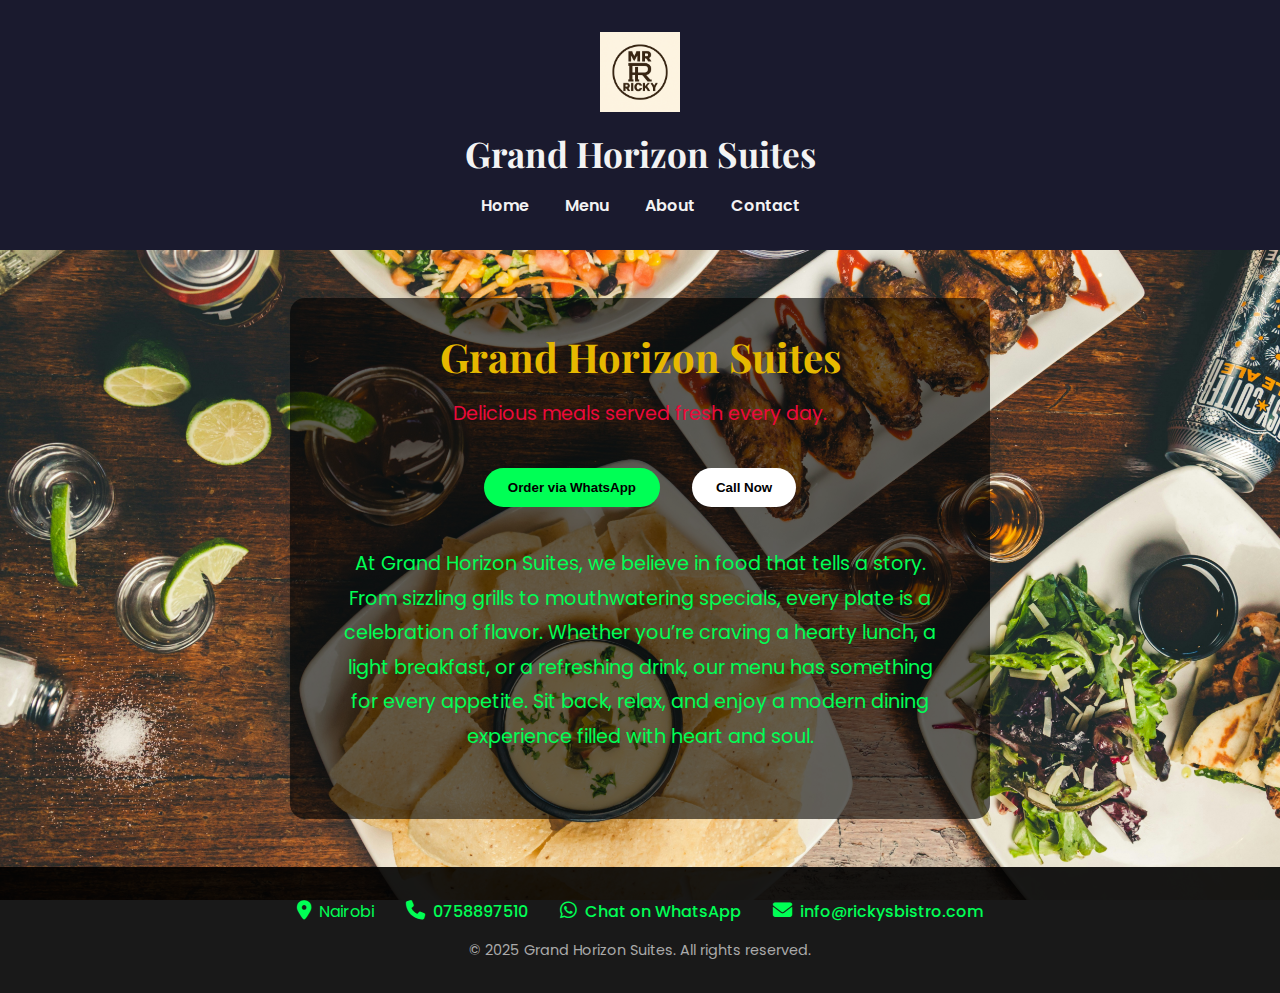
<file: index.html>
<!DOCTYPE html>
<html lang="en">
<head>
  <meta charset="UTF-8">
  <meta name="viewport" content="width=device-width, initial-scale=1.0">
  <title>Grand Horizon Suites</title>
  <link rel="stylesheet" href="css/style.css">
  <link href="https://fonts.googleapis.com/css2?family=Playfair+Display&family=Poppins:wght@400;600&display=swap" rel="stylesheet">
  <link rel="stylesheet" href="https://cdnjs.cloudflare.com/ajax/libs/font-awesome/6.4.0/css/all.min.css">


</head>
<body>
  <header>
    <img src="images/logo.png" alt="Logo" class="logo">
    <h1>Grand Horizon Suites</h1>
    <nav>
      <a href="index.html">Home</a>
      <a href="menu.html">Menu</a>
      <a href="about.html">About</a>
      <a href="contact.html">Contact</a>
    </nav>
  </header>

<main class="hero-section">
  <div class="hero-overlay">
    <h2>Grand Horizon Suites</h2>
    <p>Delicious meals served fresh every day.</p>

    <div class="action-buttons">
      <button onclick="window.open('https://wa.me/254758897510', '_blank')">
        Order via WhatsApp
      </button>
      <button onclick="window.location.href='tel:+254758897510'" class="call-btn">
        Call Now
      </button>
    </div>

    <div class="home-intro">
      <p>
        At Grand Horizon Suites, we believe in food that tells a story. From sizzling grills to mouthwatering specials, every plate is a celebration of flavor. Whether you’re craving a hearty lunch, a light breakfast, or a refreshing drink, our menu has something for every appetite. Sit back, relax, and enjoy a modern dining experience filled with heart and soul.
      </p>
    </div>
  </div>
</main>



<footer class="footer">
  <div class="footer-content">
    <p><i class="fas fa-map-marker-alt"></i> Nairobi</p>
    <p><i class="fas fa-phone"></i> <a href="tel:+254712345678">0758897510</a></p>
    <p><i class="fab fa-whatsapp"></i> <a href="https://wa.me/254758897510" target="_blank">Chat on WhatsApp</a></p>
    <p><i class="fas fa-envelope"></i> <a href="mailto:info@rickysbistro.com">info@rickysbistro.com</a></p>
  </div>
  <p class="copyright">© 2025 Grand Horizon Suites. All rights reserved.</p>
</footer>



  <script src="js/script.js"></script>
</body>
</html>
</file>
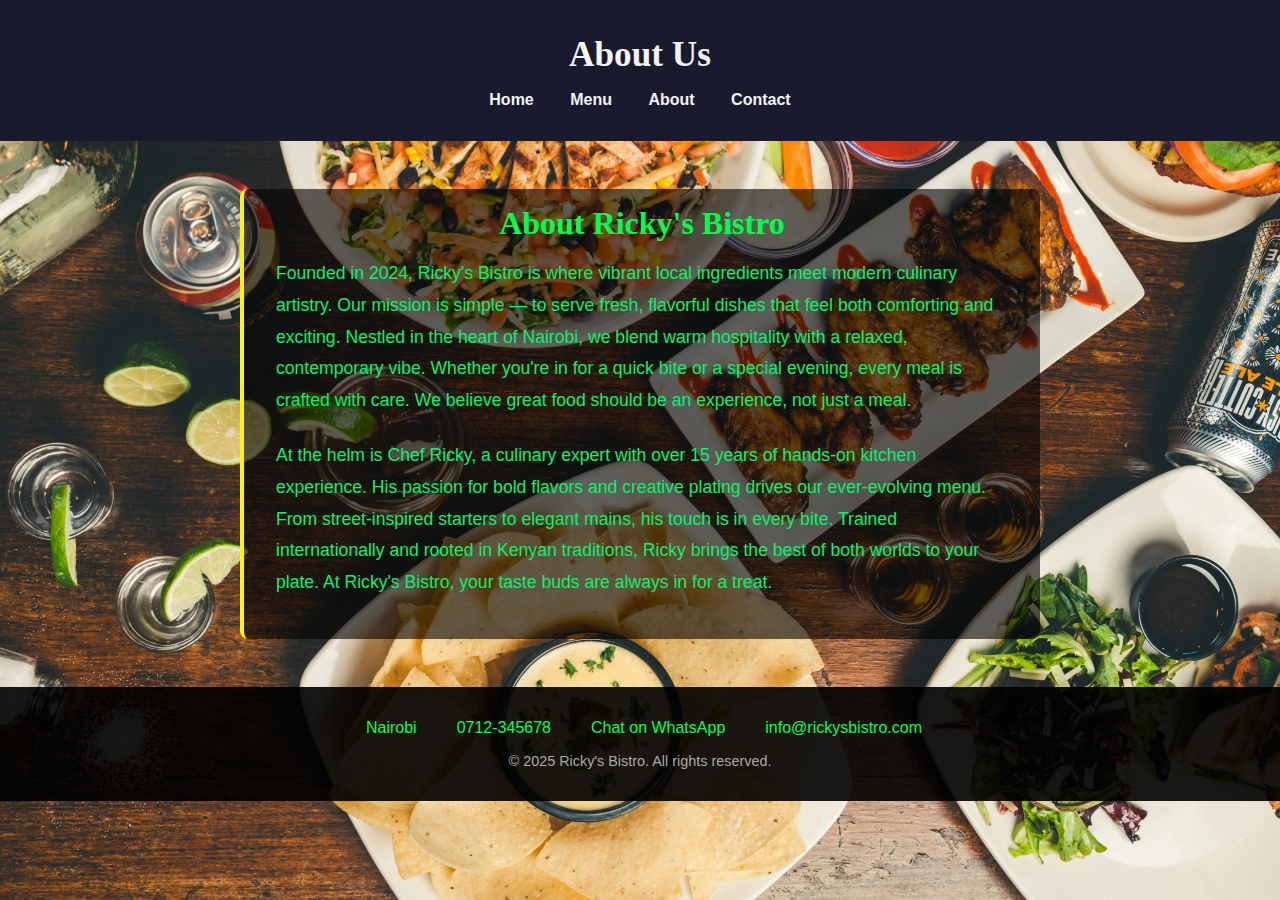
<file: about.html>
<!DOCTYPE html>
<html lang="en">
<head>
  <meta charset="UTF-8">
  <meta name="viewport" content="width=device-width, initial-scale=1.0">
  <title>About Us - Ricky's Bistro</title>
  <link rel="stylesheet" href="css/style.css">
</head>
<body>
  <header>
    <h1>About Us</h1>
    <nav>
      <a href="index.html">Home</a>
      <a href="menu.html">Menu</a>
      <a href="about.html">About</a>
      <a href="contact.html">Contact</a>
    </nav>
  </header>

 <section class="about-section">
  <h2>About Ricky's Bistro</h2>
  <p>
    Founded in 2024, Ricky's Bistro is where vibrant local ingredients meet modern culinary artistry.
    Our mission is simple — to serve fresh, flavorful dishes that feel both comforting and exciting.
    Nestled in the heart of Nairobi, we blend warm hospitality with a relaxed, contemporary vibe.
    Whether you're in for a quick bite or a special evening, every meal is crafted with care.
    We believe great food should be an experience, not just a meal.
  </p>

  <p>
    At the helm is Chef Ricky, a culinary expert with over 15 years of hands-on kitchen experience.
    His passion for bold flavors and creative plating drives our ever-evolving menu.
    From street-inspired starters to elegant mains, his touch is in every bite.
    Trained internationally and rooted in Kenyan traditions, Ricky brings the best of both worlds to your plate.
    At Ricky's Bistro, your taste buds are always in for a treat.
  </p>
</section>


<footer class="footer">
  <div class="footer-content">
    <p><i class="fas fa-map-marker-alt"></i> Nairobi</p>
    <p><i class="fas fa-phone"></i> <a href="tel:+254712345678">0712-345678</a></p>
    <p><i class="fab fa-whatsapp"></i> <a href="https://wa.me/254712345678" target="_blank">Chat on WhatsApp</a></p>
    <p><i class="fas fa-envelope"></i> <a href="mailto:info@rickysbistro.com">info@rickysbistro.com</a></p>
  </div>
  <p class="copyright">© 2025 Ricky's Bistro. All rights reserved.</p>
</footer>



  <script src="js/script.js"></script>
</body>
</html>
</file>
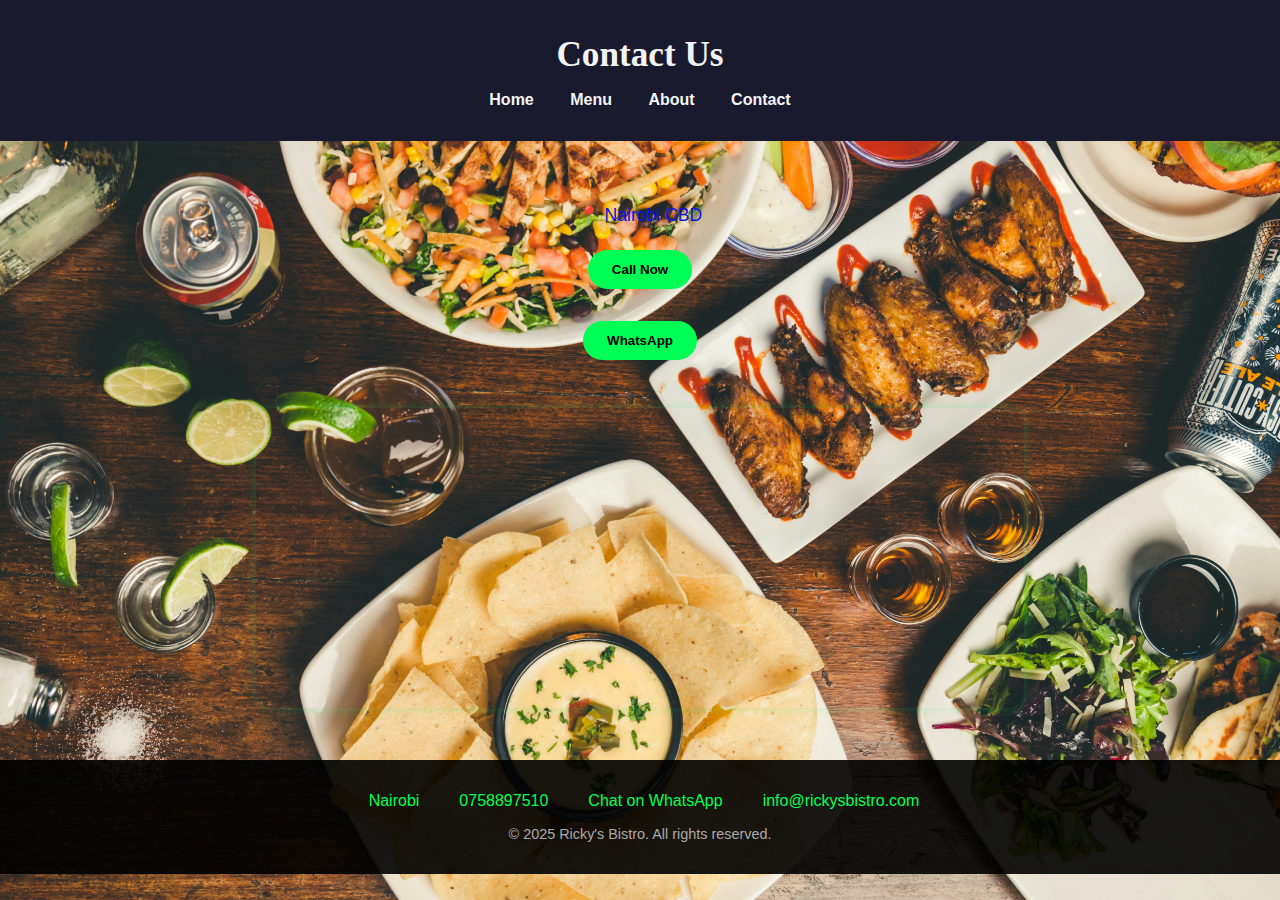
<file: contact.html>
<!DOCTYPE html>
<html lang="en">
<head>
  <meta charset="UTF-8">
  <meta name="viewport" content="width=device-width, initial-scale=1.0">
  <title>Contact - Ricky's Bistro</title>
  <link rel="stylesheet" href="css/style.css">
</head>
<body>
  <header>
    <h1>Contact Us</h1>
    <nav>
      <a href="index.html">Home</a>
      <a href="menu.html">Menu</a>
      <a href="about.html">About</a>
      <a href="contact.html">Contact</a>
    </nav>
  </header>

  <main>
    <p>📍 Nairobi CBD</p>
    <p><button id="call-now">Call Now</button></p>
    <p><button id="whatsapp-now">WhatsApp</button></p>

    <iframe src="https://maps.google.com/maps?q=Ananas Mall&t=&z=13&ie=UTF8&iwloc=&output=embed"
            width="100%" height="300" style="border:0;" allowfullscreen></iframe>
  </main>

<footer class="footer">
  <div class="footer-content">
    <p><i class="fas fa-map-marker-alt"></i> Nairobi</p>
    <p><i class="fas fa-phone"></i> <a href="tel:+254712345678">0758897510</a></p>
    <p><i class="fab fa-whatsapp"></i> <a href="https://wa.me/254758897510" target="_blank">Chat on WhatsApp</a></p>
    <p><i class="fas fa-envelope"></i> <a href="mailto:info@rickysbistro.com">info@rickysbistro.com</a></p>
  </div>
  <p class="copyright">© 2025 Ricky's Bistro. All rights reserved.</p>
</footer>



  <script src="js/script.js"></script>
</body>
</html>
</file>
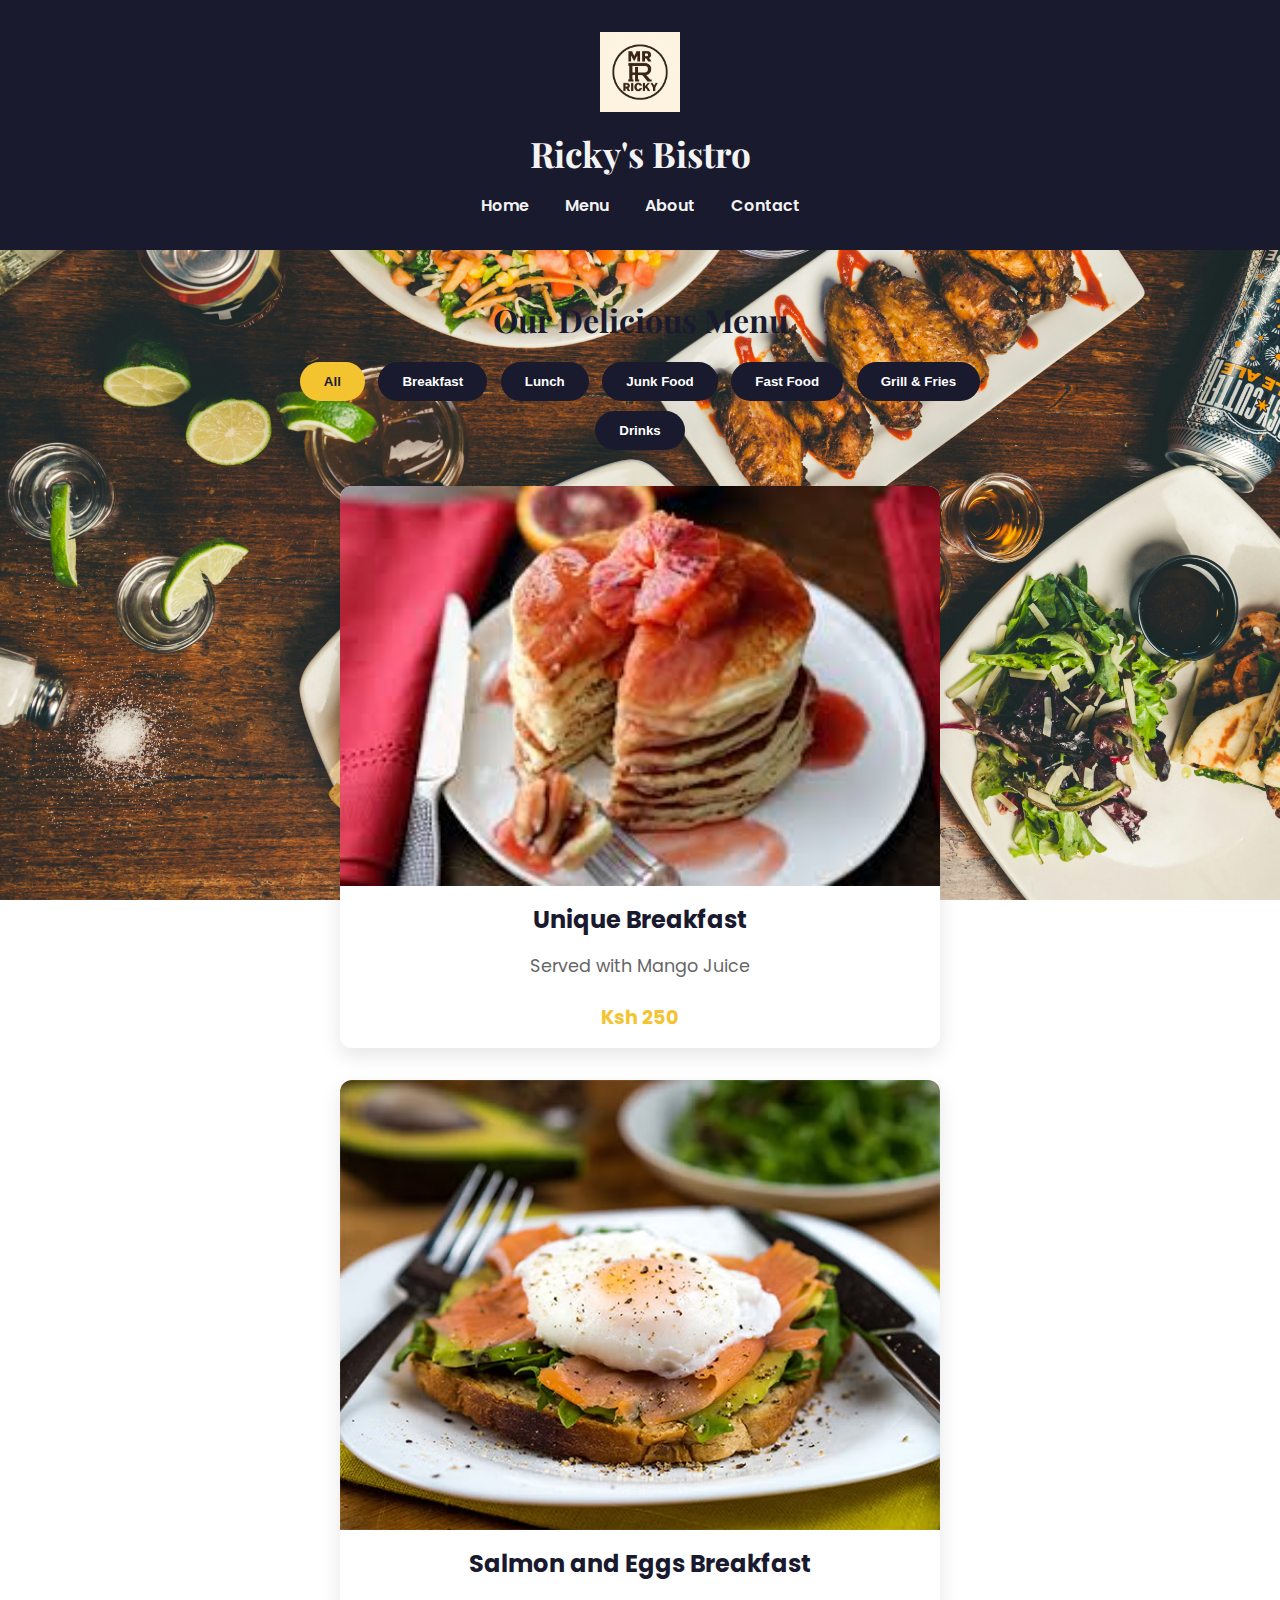
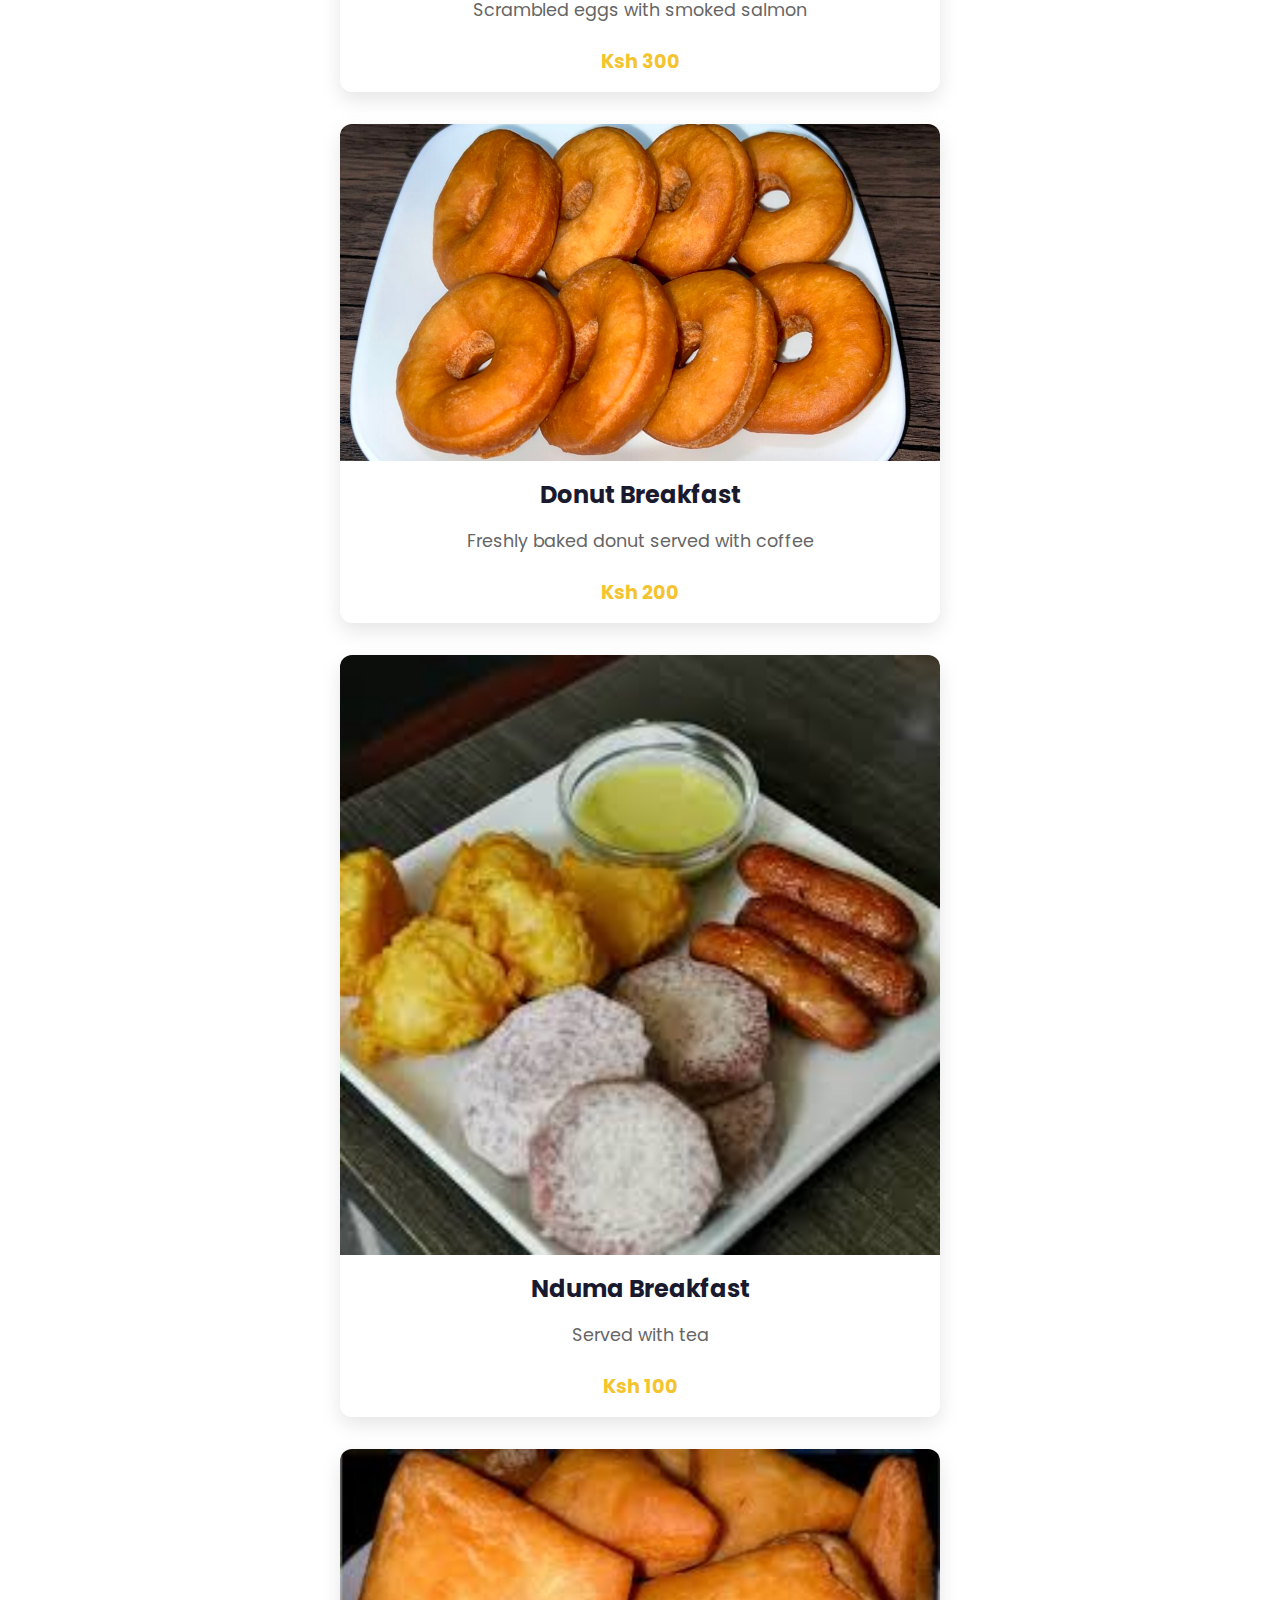
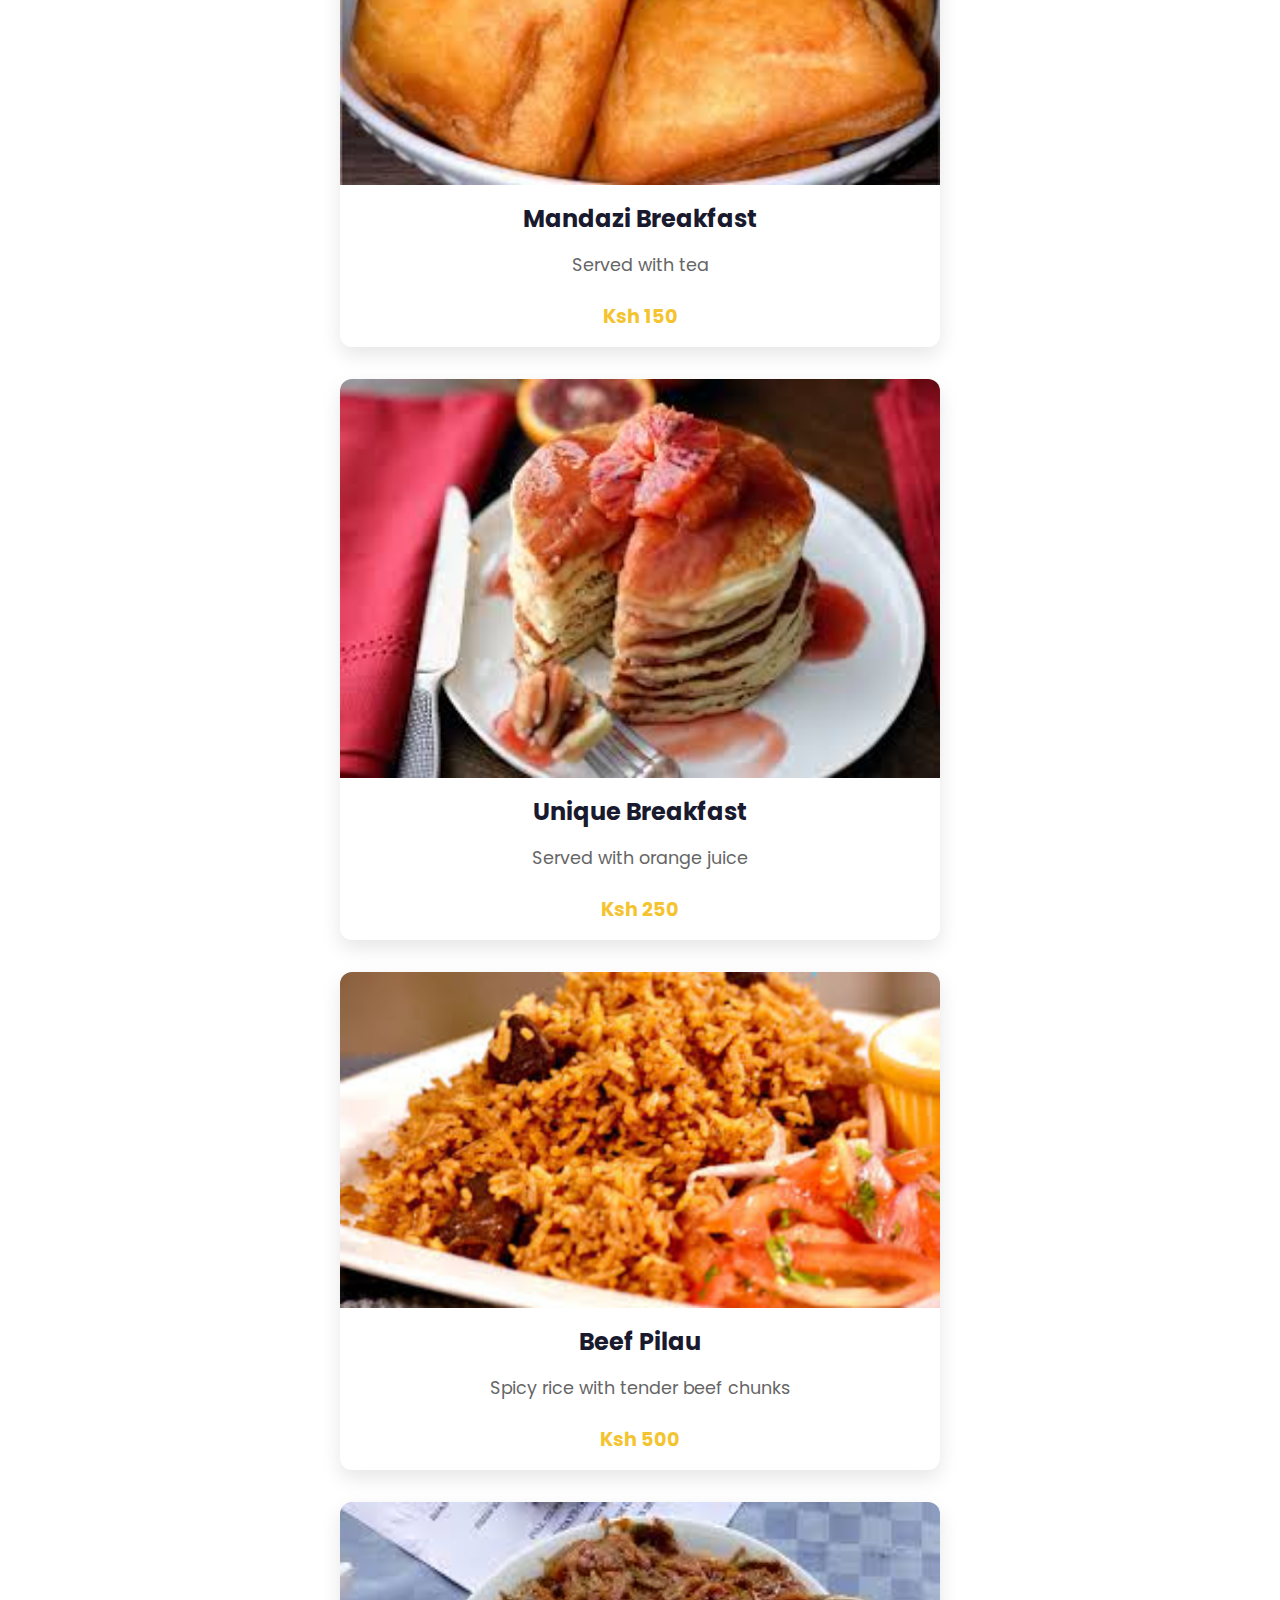
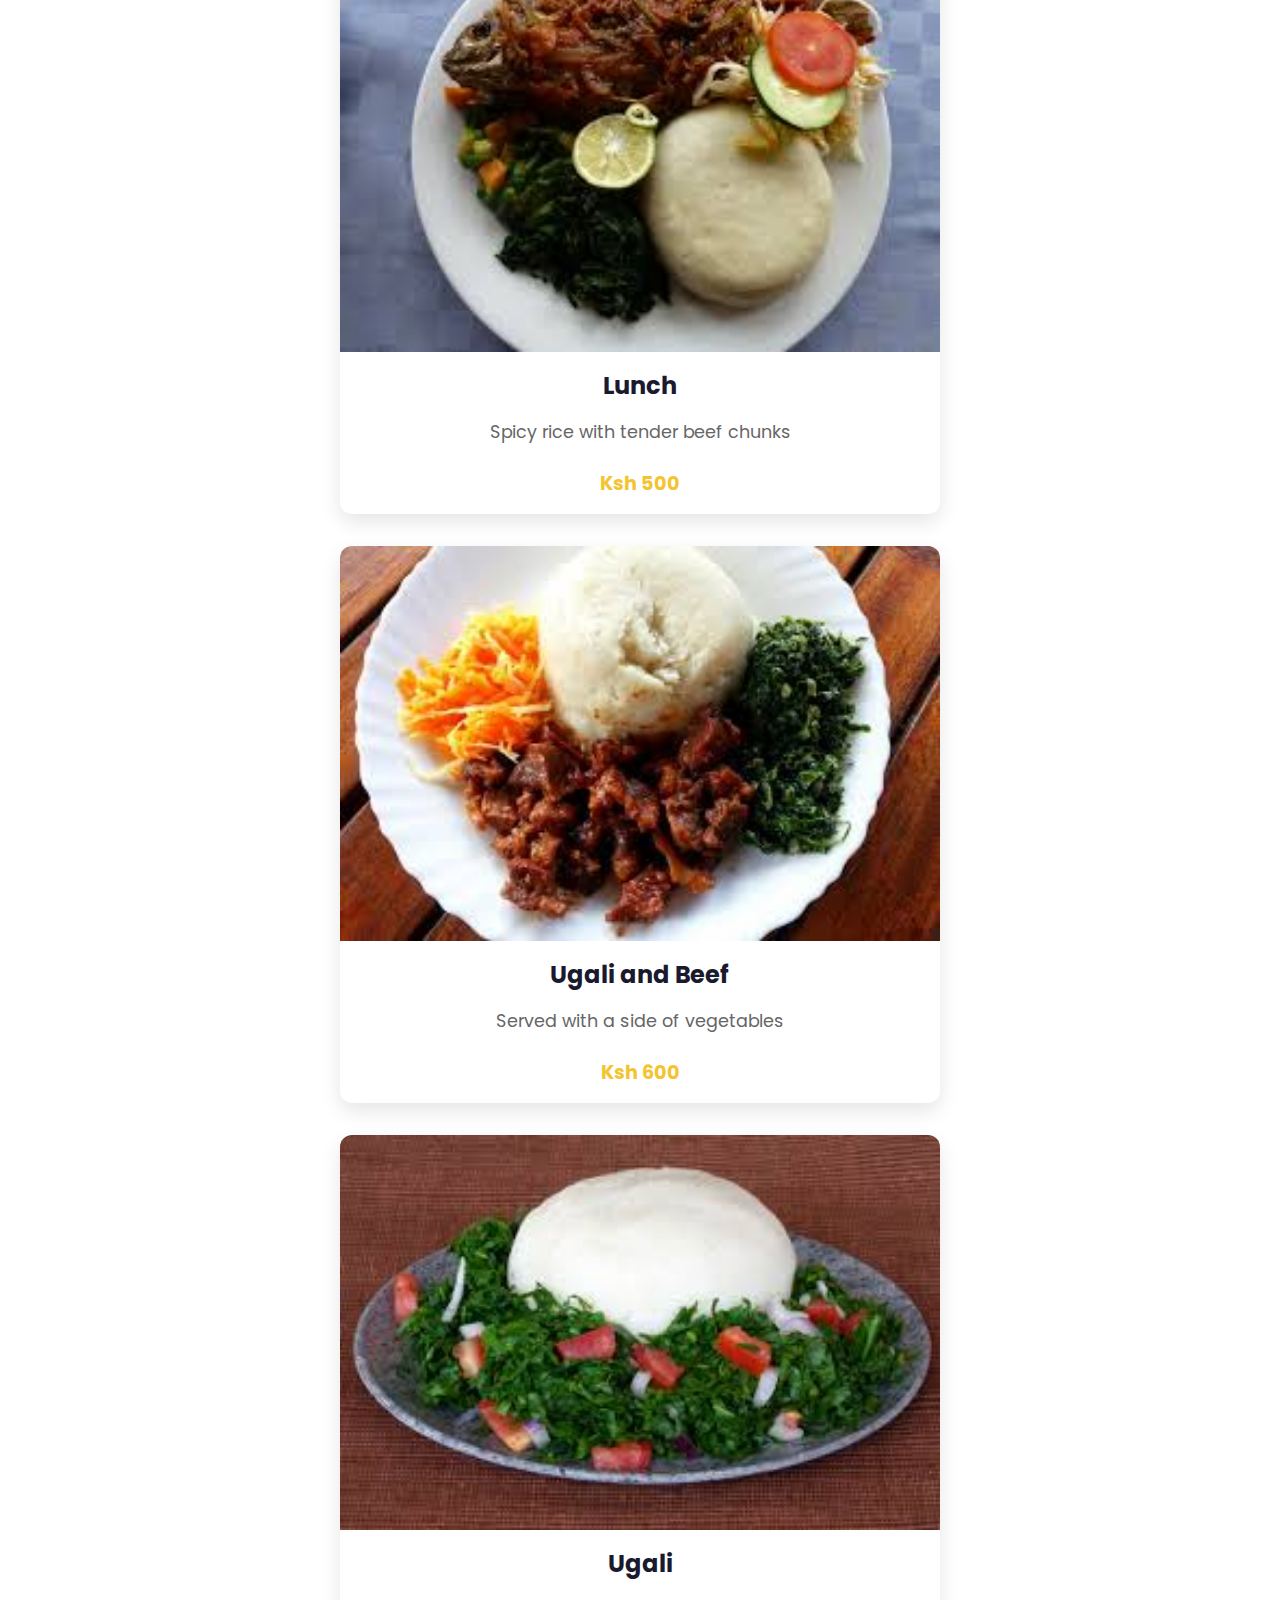
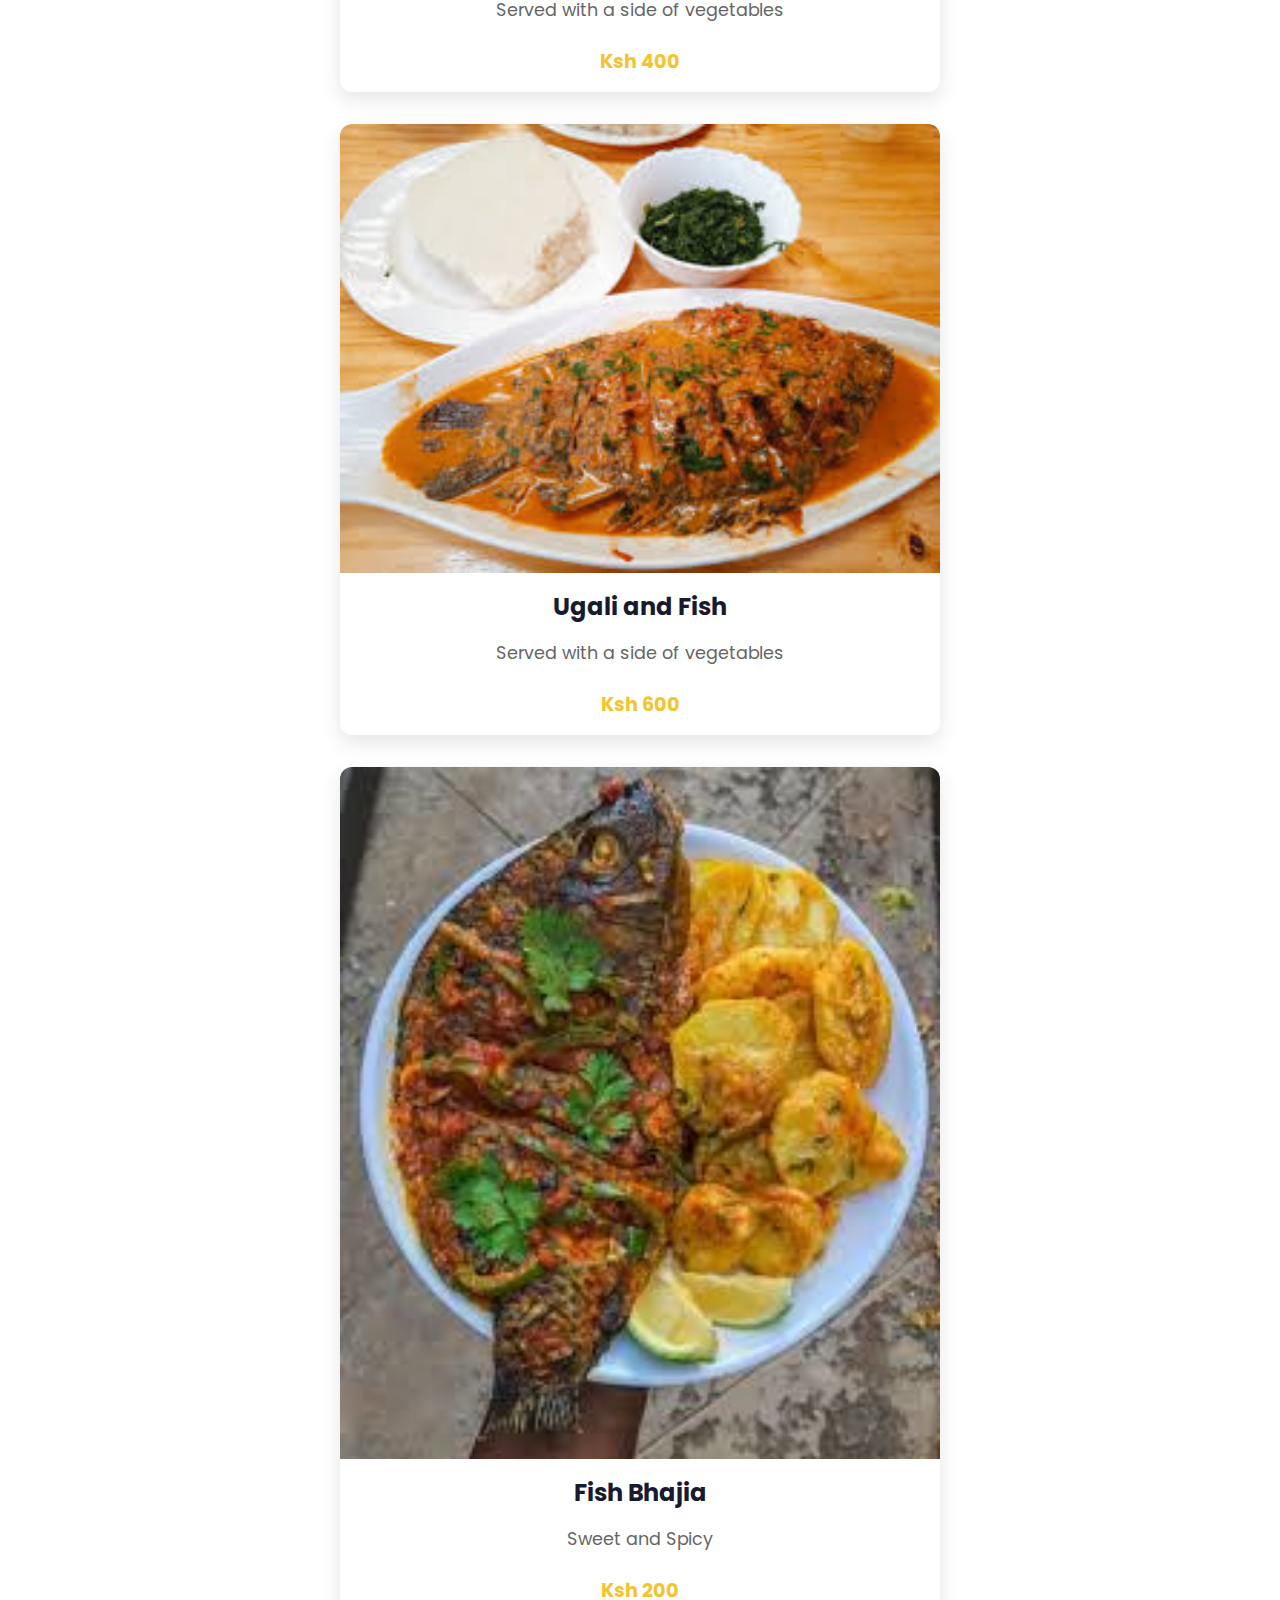
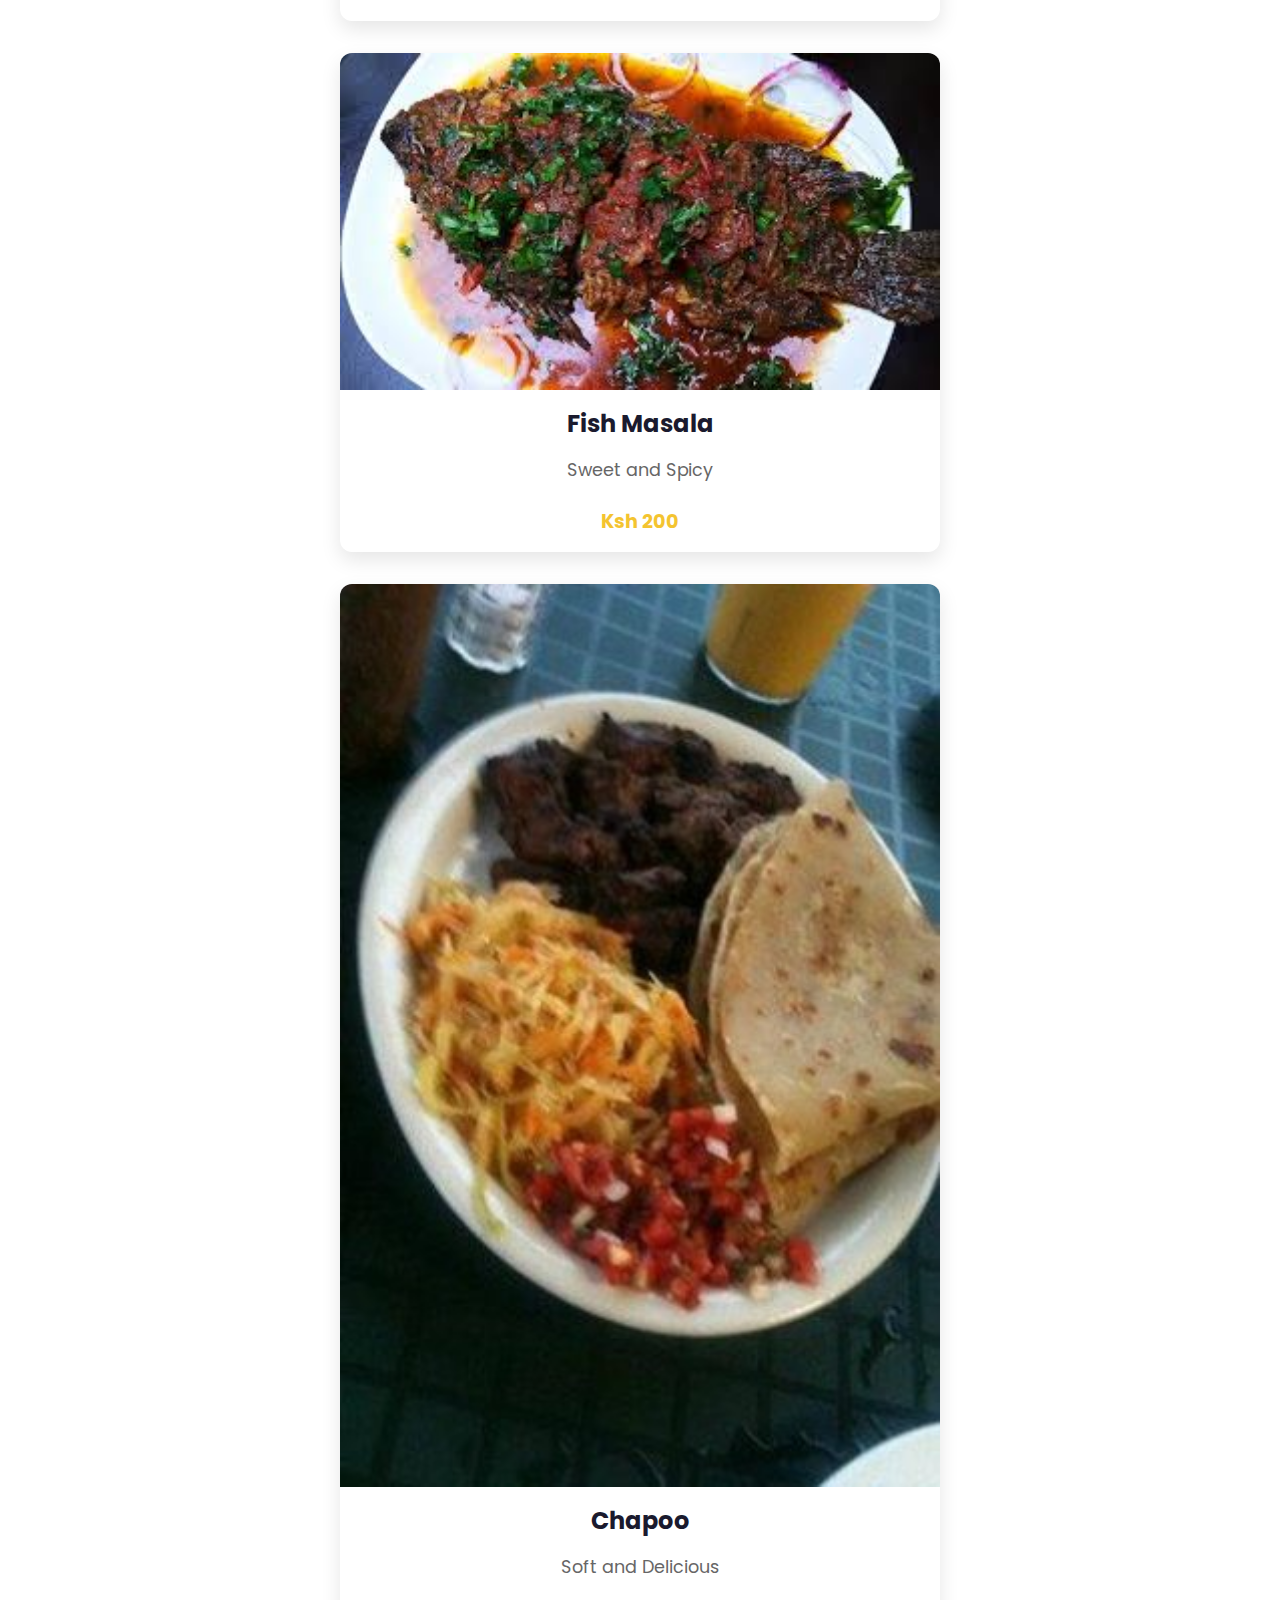
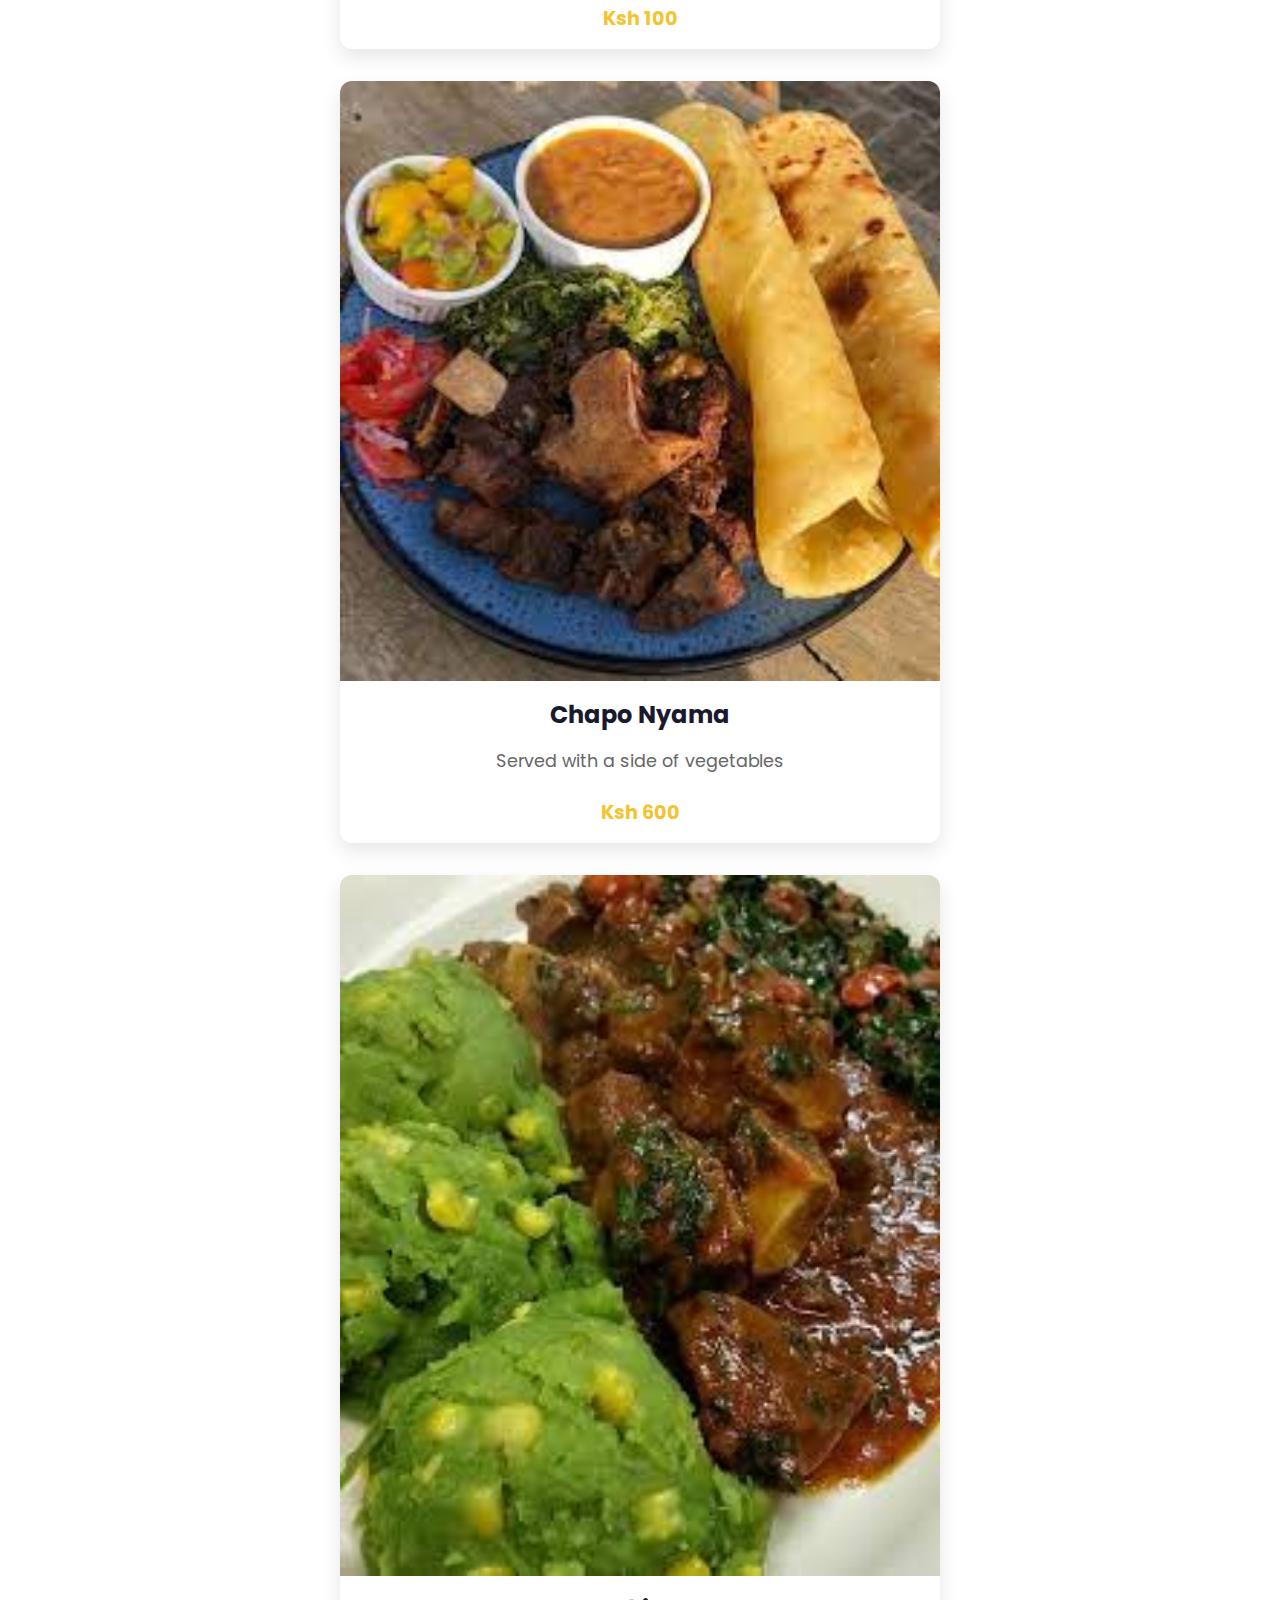
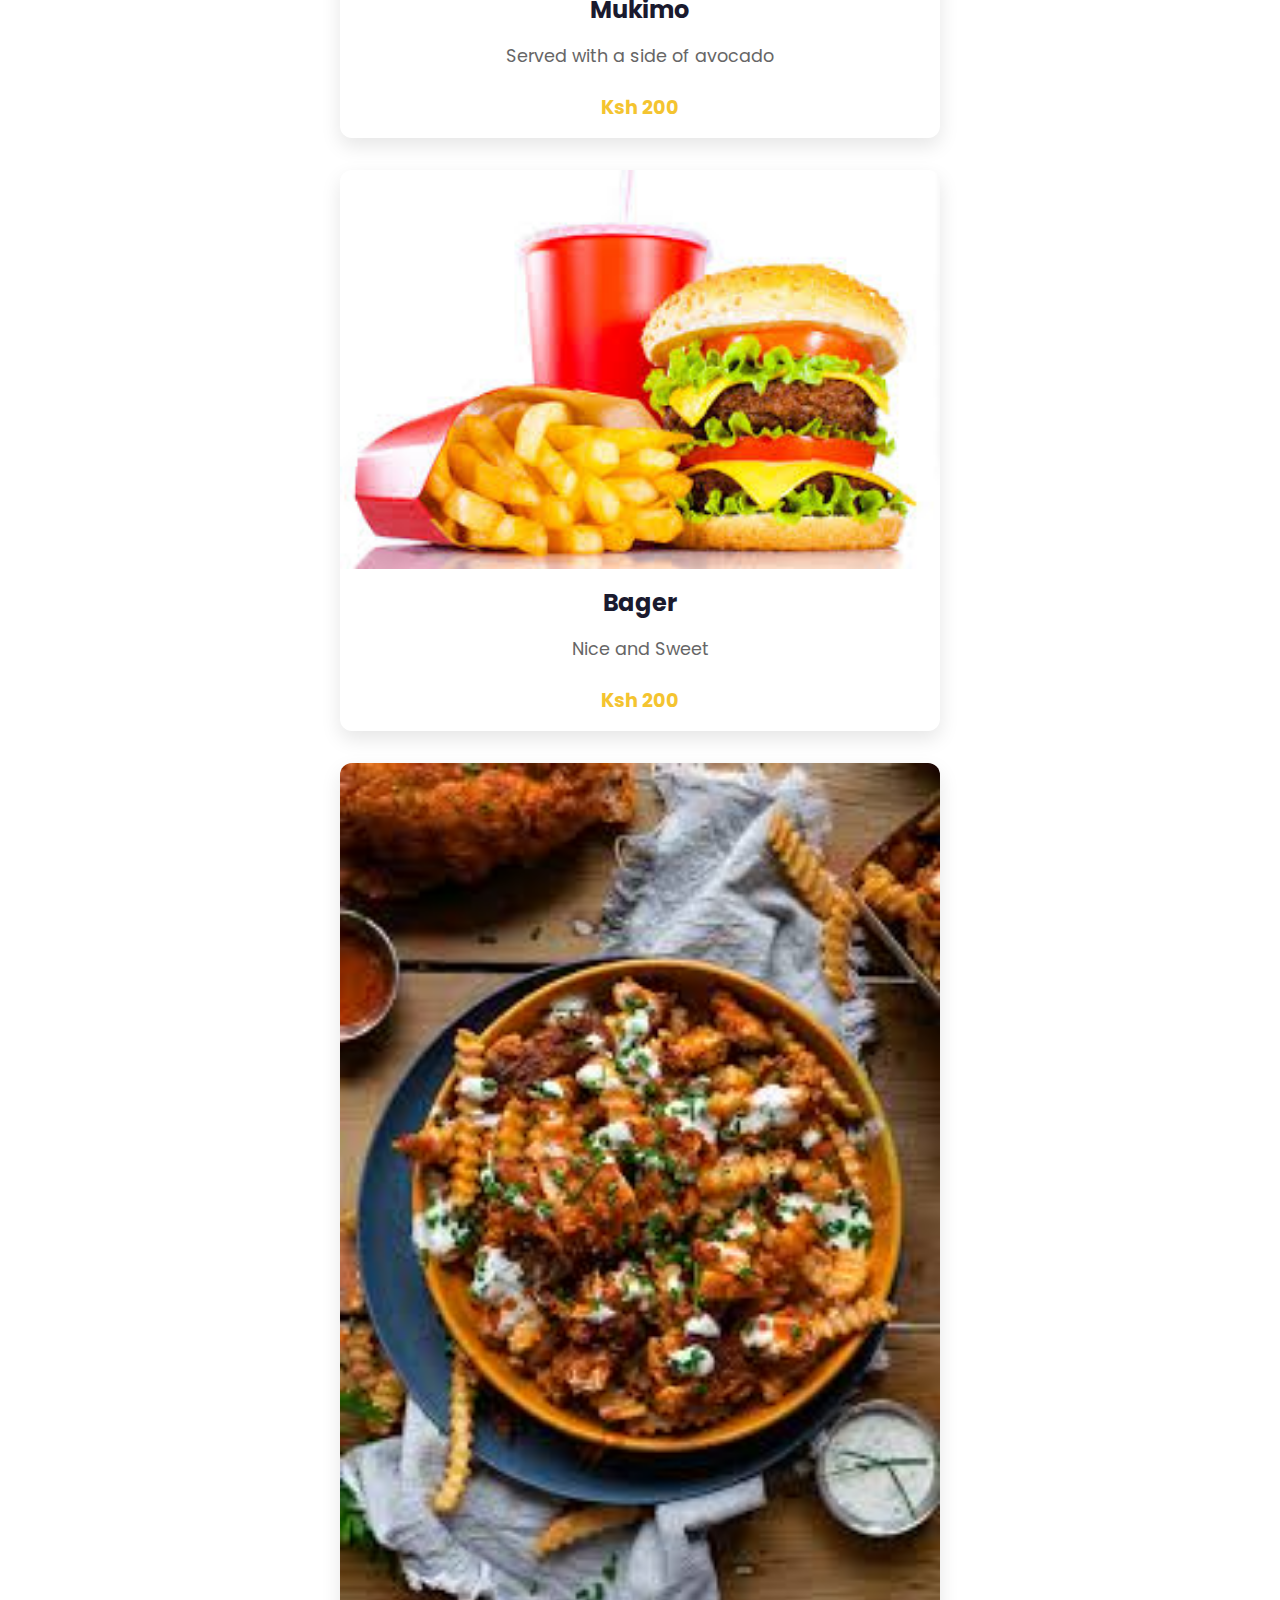
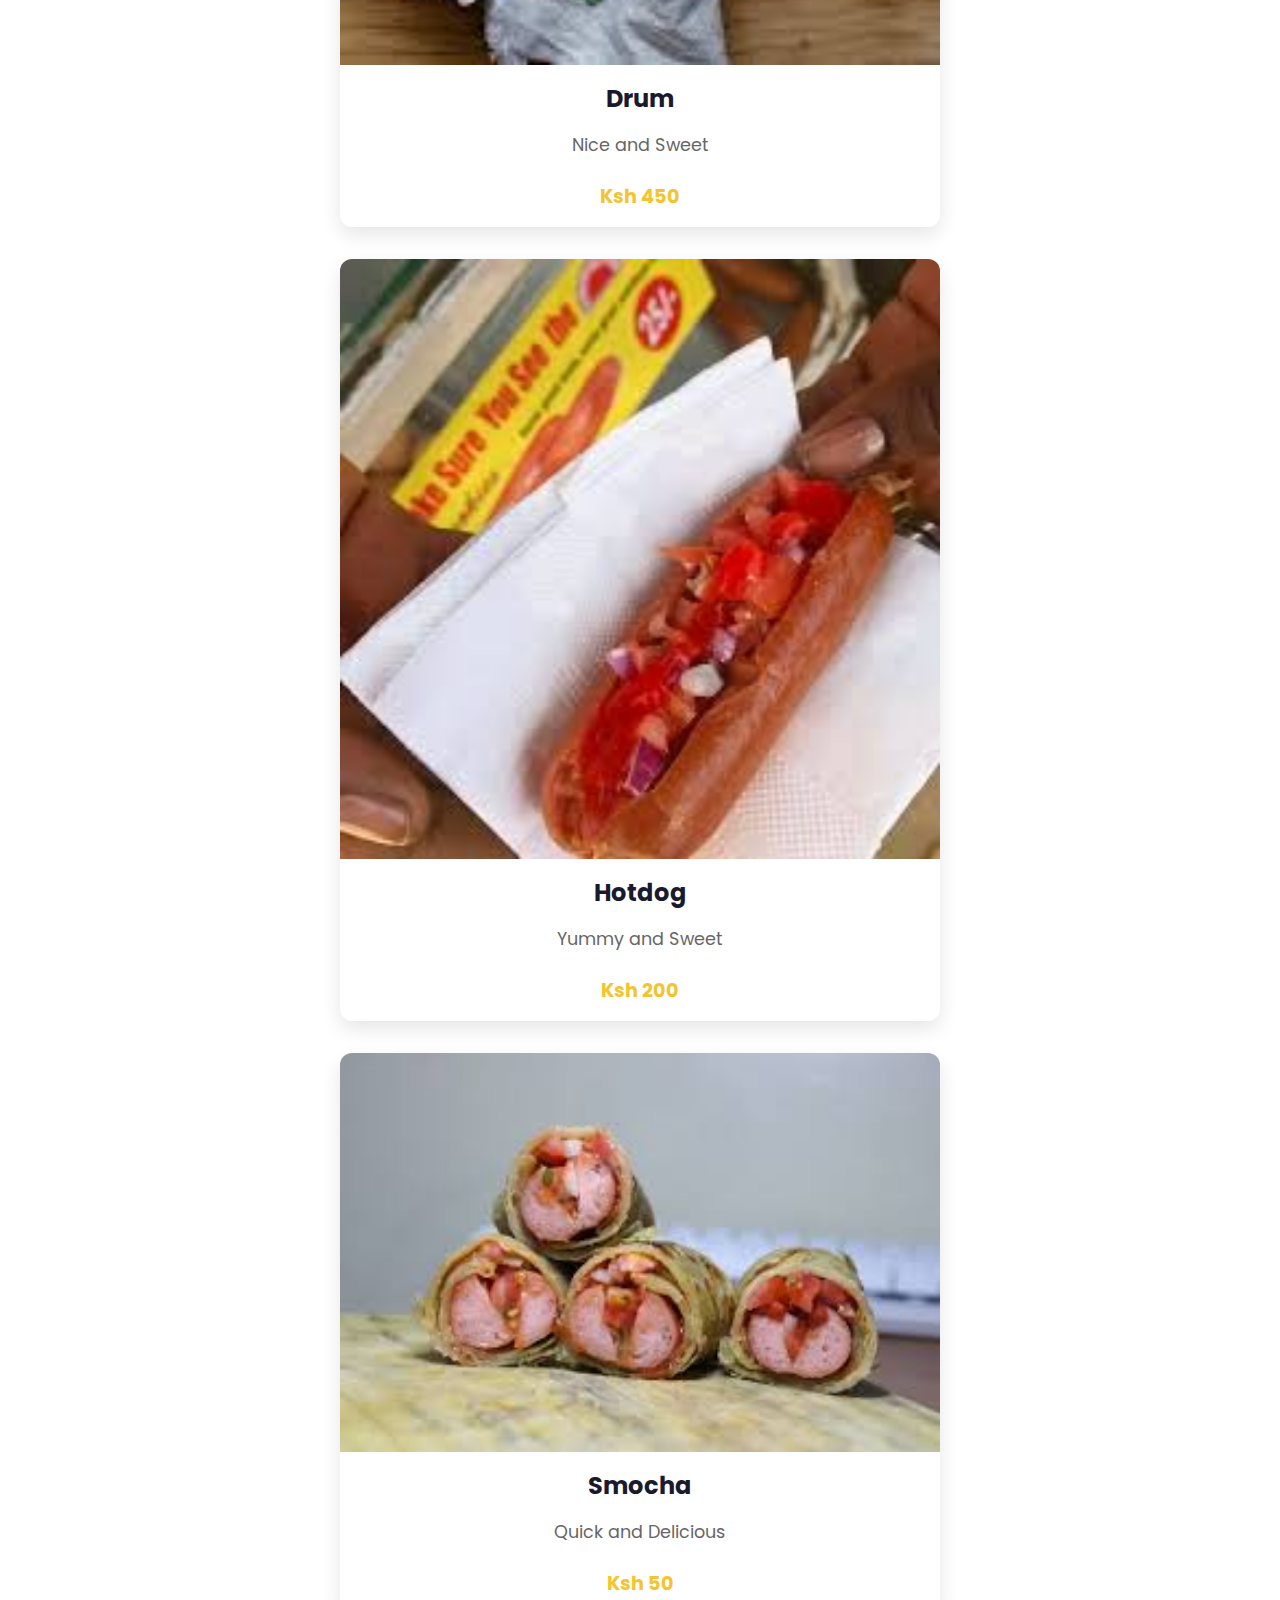
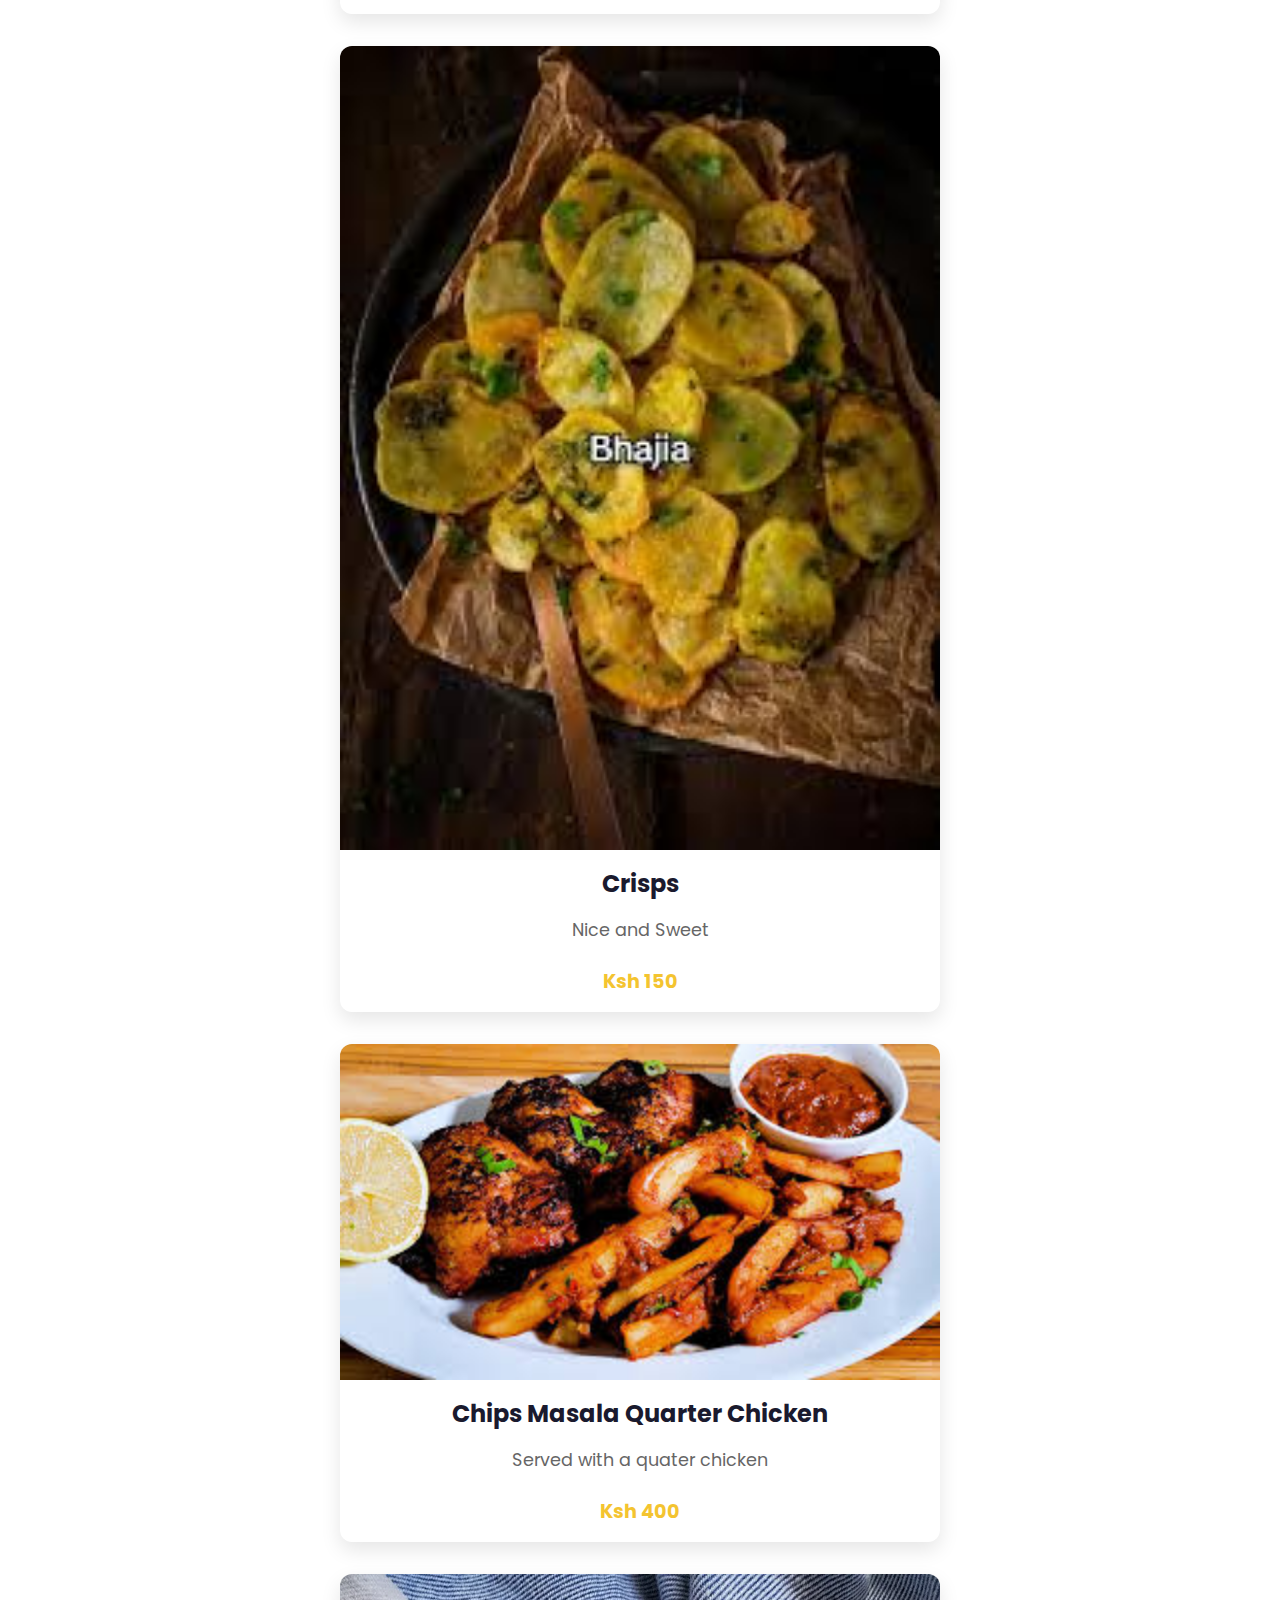
<file: menu.html>
<!DOCTYPE html>
<html lang="en">
<head>
  <meta charset="UTF-8" />
  <meta name="viewport" content="width=device-width, initial-scale=1.0"/>
  <title>Menu - Ricky's Bistro</title>
  <link rel="stylesheet" href="css/style.css" />
  <link href="https://fonts.googleapis.com/css2?family=Playfair+Display&family=Poppins:wght@400;600&display=swap" rel="stylesheet" />
</head>
<body>
  <header>
    <img src="images/logo.png" alt="Logo" class="logo" />
    <h1>Ricky's Bistro</h1>
    <nav>
      <a href="index.html">Home</a>
      <a href="menu.html">Menu</a>
      <a href="about.html">About</a>
      <a href="contact.html">Contact</a>
    </nav>
  </header>

  <main>
    <h2>Our Delicious Menu</h2>

    <div class="category-buttons">
      <button data-category="all" class="active">All</button>
      <button data-category="breakfast">Breakfast</button>
      <button data-category="lunch">Lunch</button>
      <button data-category="junk food">Junk Food</button>
      <button data-category="fast food">Fast Food</button>
      <button data-category="grill&fries">Grill & Fries</button>
      <button data-category="drinks">Drinks</button>
    </div>

    <!-- Menu Cards -->
    <div class="card" data-category="breakfast">
      <img src="images/unique.jpeg" alt="Unique Breakfast" />
      <h3>Unique Breakfast</h3>
      <p>Served with Mango Juice</p>
      <div class="price">Ksh 250</div>
    </div>

    <div class="card" data-category="breakfast">
      <img src="images/salmneggs breakfast.avif" alt="Salmon and Eggs Breakfast" />
      <h3>Salmon and Eggs Breakfast</h3>
      <p>Scrambled eggs with smoked salmon</p>
      <div class="price">Ksh 300</div>
    </div>

    <div class="card" data-category="breakfast">
      <img src="images/donut breakfast.jpg" alt="Donut Breakfast" />
      <h3>Donut Breakfast</h3>
      <p>Freshly baked donut served with coffee</p>
      <div class="price">Ksh 200</div>
    </div>

    <div class="card" data-category="breakfast">
      <img src="images/nduma breakfast.jpeg" alt="Nduma Breakfast" />
      <h3>Nduma Breakfast</h3>
      <p>Served with tea</p>
      <div class="price">Ksh 100</div>
    </div>

    <div class="card" data-category="breakfast">
      <img src="images/mandazi breakfast.jpeg" alt="Mandazi Breakfast" />
      <h3>Mandazi Breakfast</h3>
      <p>Served with tea</p>
      <div class="price">Ksh 150</div>
    </div>

    <div class="card" data-category="breakfast">
      <img src="images/unique.jpeg" alt="Unique Breakfast" />
      <h3>Unique Breakfast</h3>
      <p>Served with orange juice</p>
      <div class="price">Ksh 250</div>
    </div>

    <div class="card" data-category="lunch">
      <img src="images/beef pilau.jpeg" alt="Beef Pilau" />
      <h3>Beef Pilau</h3>
      <p>Spicy rice with tender beef chunks</p>
      <div class="price">Ksh 500</div>
    </div>

    <div class="card" data-category="lunch">
      <img src="images/lunch.jpeg" alt="Lunch" />
      <h3>Lunch</h3>
      <p>Spicy rice with tender beef chunks</p>
      <div class="price">Ksh 500</div>
    </div>

    <div class="card" data-category="lunch">
      <img src="images/ugali beef.jpeg" alt="Ugali and Beef" />
      <h3>Ugali and Beef</h3>
      <p>Served with a side of vegetables</p>
      <div class="price">Ksh 600</div>
    </div>

    <div class="card" data-category="lunch">
      <img src="images/ugali.jpeg" alt="Ugali " />
      <h3>Ugali </h3>
      <p>Served with a side of vegetables</p>
      <div class="price">Ksh 400</div>
    </div>

    <div class="card" data-category="lunch">
      <img src="images/ugali fish.jpeg" alt="Ugali and Fish" />
      <h3>Ugali and Fish</h3>
      <p>Served with a side of vegetables</p>
      <div class="price">Ksh 600</div>
    </div>

    <div class="card" data-category="lunch">
      <img src="images/fish bhajia.jpeg" alt="Fish Bhajia" />
      <h3>Fish Bhajia</h3>
      <p>Sweet and Spicy</p>
      <div class="price">Ksh 200</div>
    </div>

    <div class="card" data-category="lunch">
      <img src="images/fish masala.jpeg" alt="Fish Masala" />
      <h3>Fish Masala</h3>
      <p>Sweet and Spicy</p>
      <div class="price">Ksh 200</div>
    </div>

    <div class="card" data-category="lunch">
      <img src="images/chapoo .jpg" alt="Chapoo" />
      <h3>Chapoo</h3>
      <p>Soft and Delicious</p>
      <div class="price">Ksh 100</div>
    </div>

    <div class="card" data-category="lunch">
      <img src="images/chapo nyama.jpeg" alt="Chapo Nyama" />
      <h3>Chapo Nyama</h3>
      <p>Served with a side of vegetables</p>
      <div class="price">Ksh 600</div>
    </div>

    <div class="card" data-category="lunch">
      <img src="images/mukimo.jpeg" alt="Mukimo" />
      <h3>Mukimo</h3>
      <p>Served with a side of avocado</p>
      <div class="price">Ksh 200</div>
    </div>

    <div class="card" data-category="junk food">
      <img src="images/bager.jpeg" alt="Bager" />
      <h3>Bager</h3>
      <p>Nice and Sweet</p>
      <div class="price">Ksh 200</div>
    </div>

    <div class="card" data-category="junk food">
      <img src="images/drum.jpeg" alt="Drum" />
      <h3>Drum</h3>
      <p>Nice and Sweet</p>
      <div class="price">Ksh 450</div>
    </div>

    <div class="card" data-category="junk food">
      <img src="images/hotdog.jpeg" alt="Hotdog" />
      <h3>Hotdog</h3>
      <p>Yummy and Sweet</p>
      <div class="price">Ksh 200</div>
    </div>

    <div class="card" data-category="junk food">
      <img src="images/smocha.jpeg" alt="Smocha" />
      <h3>Smocha</h3>
      <p>Quick and Delicious</p>
      <div class="price">Ksh 50</div>
    </div>

    <div class="card" data-category="junk food">
      <img src="images/crips.jpeg" alt="Crisps" />
      <h3>Crisps</h3>
      <p>Nice and Sweet</p>
      <div class="price">Ksh 150</div>
    </div>

    <div class="card" data-category="fast food">
      <img src="images/chips masala quater chicken.jpeg" alt="Chips Masala Quarter Chicken" />
      <h3>Chips Masala Quarter Chicken</h3>
      <p>Served with a quater chicken</p>
      <div class="price">Ksh 400</div>
    </div>

    <div class="card" data-category="fast food">
      <img src="images/paprika cumin kenyan chips.webp" alt="Paprika Cumin Kenyan Chips" />
      <h3>Paprika Cumin Kenyan Chips</h3>
      <p>nice</p>
      <div class="price">Ksh 400</div>
    </div>

    <div class="card" data-category="fast food">
      <img src="images/thick cut chips.jpeg" alt="Thick Cut Chips" />
      <h3>Thick Cut Chips</h3>
      <p>Sweet</p>
      <div class="price">Ksh 400</div>
    </div>

    <div class="card" data-category="grill&fries">
      <img src="images/choma1.jpeg" alt="Choma" />
      <h3>Choma</h3>
      <p>Sweet</p>
      <div class="price">Ksh 400</div>
    </div>

    <div class="card" data-category="grill&fries">
      <img src="images/choma2.jpeg" alt="Choma" />
      <h3>Choma</h3>
      <p>Sweet</p>
      <div class="price">Ksh 300</div>
    </div>

    <div class="card" data-category="grill&fries">
      <img src="images/choma 3.jpeg" alt="Choma" />
      <h3>Choma</h3>
      <p>Sweet</p>
      <div class="price">Ksh 450</div>
    </div>

    <div class="card" data-category="grill&fries">
      <img src="images/choma4.jpeg" alt="Choma" />
      <h3>Choma</h3>
      <p>Sweet</p>
      <div class="price">Ksh 500</div>
    </div>

    <div class="card" data-category="grill&fries">
      <img src="images/kuku frie.jpeg" alt="Kuku Fries" />
      <h3>Kuku Fries</h3>
      <p>Sweet</p>
      <div class="price">Ksh 600</div>
    </div>

    <div class="card" data-category="grill&fries">
      <img src="images/mutura.jpeg" alt="Mutura" />
      <h3>Mutura</h3>
      <p>Sweet</p>
      <div class="price">Ksh as low as 10</div>
    </div>

    <div class="card" data-category="drinks">
      <img src="images/pick me up.jpeg" alt="Pick Me Up" />
      <h3>Pick Me Up</h3>
      <p>Enjoyable</p>
      <div class="price">Ksh 750</div>
    </div>

    <div class="card" data-category="drinks">
      <img src="images/chai masala.jpeg" alt="Chai Masala" />
      <h3>Chai Masala</h3>
      <p>Choose from a variety of flavors</p>
      <div class="price">Ksh 100</div>
    </div>

    <div class="card" data-category="drinks">
      <img src="images/chillax tea.jpeg" alt="Chillax Tea" />
      <h3>Chillax Tea</h3>
      <p>Choose from a variety of flavors</p>
      <div class="price">Ksh 100</div>
    </div>

    <div class="card" data-category="drinks">
      <img src="images/juice.jpeg" alt="Fresh Juice" />
      <h3>Fresh Mango Juice</h3>
      <p>Chilled, pure and refreshing</p>
      <div class="price">Ksh 150</div>
    </div>
  </main>

<footer class="footer">
  <div class="footer-content">
    <p><i class="fas fa-map-marker-alt"></i> Nairobi</p>
    <p><i class="fas fa-phone"></i> <a href="tel:+254712345678">0758897510</a></p>
    <p><i class="fab fa-whatsapp"></i> <a href="https://wa.me/254758897510" target="_blank">Chat on WhatsApp</a></p>
    <p><i class="fas fa-envelope"></i> <a href="mailto:info@rickysbistro.com">info@rickysbistro.com</a></p>
  </div>
  <p class="copyright">© 2025 Ricky's Bistro. All rights reserved.</p>
</footer>



  <script src="js/script.js"></script>
</body>
</html>
</file>
<file: css/style.css>
/* Reset */
* {
  margin: 0;
  padding: 0;
  box-sizing: border-box;
}

body {
  margin: 0;
  padding: 0;
  font-family: 'Poppins', sans-serif;
  background-image: url('../images/background.jpg'); /* make sure path is correct */
  background-size: cover;
  background-position: center;
  background-repeat: no-repeat;
  background-attachment: fixed;
  color: #f30c46; /* green text globally */
}


/* Header */
header {
  background: #1a1a2e;
  color: #f3f3f3;
  padding: 2rem 1rem;
  text-align: center;
}

header .logo {
  height: 80px;
  margin-bottom: 0.5rem;
}

header h1 {
  font-family: 'Playfair Display', serif;
  font-size: 2.2rem;
  margin: 0.2rem 0;
}

nav {
  margin-top: 1rem;
}

nav a {
  margin: 0 1rem;
  color: #f3f3f3;
  text-decoration: none;
  font-weight: 600;
  transition: color 0.3s ease;
}

nav a:hover {
  color: #f4c430;
}

/* Main Content */
main {
  max-width: 1100px;
  margin: 2rem auto;
  padding: 1rem;
  text-align: center;
}

main h2 {
  color: #1a1a2e;
  font-size: 2rem;
  margin-bottom: 1rem;
  font-family: 'Playfair Display', serif;
}

main p {
  font-size: 1.1rem;
  margin-bottom: 1.5rem;
}

/* Button */
button {
  background-color: #f4c430;
  border: none;
  padding: 0.75rem 1.5rem;
  color: #1a1a2e;
  font-weight: bold;
  border-radius: 25px;
  cursor: pointer;
  transition: all 0.3s ease;
}

button:hover {
  background-color: #e6b800;
}

/* Menu Cards */
.card {
  background: white;
  border-radius: 12px;
  overflow: hidden;
  margin: 2rem auto;
  max-width: 600px;
  box-shadow: 0 8px 20px rgba(0,0,0,0.1);
  transition: transform 0.3s ease;
}

.card:hover {
  transform: scale(1.02);
}

.card img {
  width: 100%;
  height: auto;
  display: block;
}

.card h3 {
  font-size: 1.5rem;
  color: #1a1a2e;
  margin: 1rem 0 0.5rem;
}

.card p {
  color: #666;
  padding: 0 1rem;
}

.price {
  font-weight: bold;
  color: #f4c430;
  padding: 0.5rem 1rem 1rem;
  font-size: 1.2rem;
}

/* Category Buttons */
.category-buttons {
  margin: 1rem 0 2rem;
}

.category-buttons button {
  margin: 0.3rem;
  background: #1a1a2e;
  color: #fff;
  border-radius: 20px;
}

.category-buttons button:hover,
.category-buttons button.active {
  background: #f4c430;
  color: #1a1a2e;
}

.hidden {
  display: none;
}

.footer {
  background-color: rgba(0, 0, 0, 0.9);
  color: #00ff55;
  padding: 2rem 1rem;
  font-family: 'Poppins', sans-serif;
}

.footer-content {
  display: flex;
  justify-content: center;
  flex-wrap: wrap;
  gap: 2rem;
  align-items: center;
  margin-bottom: 1rem;
}

.footer-content p {
  margin: 0;
  font-size: 1rem;
  display: flex;
  align-items: center;
  gap: 0.5rem;
}

.footer-content i {
  color: #00ff55;
  font-size: 1.2rem;
}

.footer a {
  color: #00ff55;
  text-decoration: none;
  font-weight: 500;
}

.footer a:hover {
  text-decoration: underline;
  color: #66ff99;
}

.footer .copyright {
  text-align: center;
  font-size: 0.9rem;
  color: #aaa;
  margin-top: 1rem;
}

.home-intro {
  margin-top: 2rem;
  font-size: 1.05rem;
  line-height: 1.8;
  max-width: 700px;
  margin-left: auto;
  margin-right: auto;
  color: #00ff55;
  padding: 0 1rem;
}


.hero-section {
  display: flex;
  align-items: center;
  justify-content: center;
  color: #e90d31; /* green */
}


.hero-overlay {
  background-color: rgba(0, 0, 0, 0.6);
  padding: 2rem;
  border-radius: 15px;
  max-width: 700px;
  text-align: center;
  color: #eb093a; /* green text */
}


.hero-overlay h2 {
  font-size: 2.5rem;
  margin-bottom: 1rem;
  font-family: 'Playfair Display', serif;
  color: #e6b800;
}

.hero-overlay p {
  font-size: 1.2rem;
  margin-bottom: 2rem;
}

.action-buttons {
  display: flex;
  justify-content: center;
  flex-wrap: wrap;
  gap: 1rem;
}

.action-buttons button {
  padding: 0.75rem 1.5rem;
  border: none;
  border-radius: 25px;
  font-weight: bold;
  cursor: pointer;
  transition: background 0.3s;
}

.action-buttons button:first-child {
  background-color: #00ff55; /* WhatsApp green */
  color: #000;
}

.action-buttons .call-btn {
  background-color: #fff;
  color: #000;
}


.action-buttons button:hover {
  opacity: 0.9;
}

.about-section {
  max-width: 800px;
  margin: 3rem auto;
  padding: 1rem 2rem;
  background-color:rgba(0, 0, 0, 0.6);
  border-left: 4px solid #faf60a;
  border-radius: 8px;
}

.about-section h2 {
  color: #00ff4c;
  font-size: 2rem;
  margin-bottom: 1rem;
  font-family: 'Playfair Display', serif;
  text-align: center;
}

.about-section p {
  color: #0cf06b;
  line-height: 1.8;
  font-size: 1.1rem;
  font-family: 'Poppins', sans-serif;
  margin-bottom: 1.5rem;
}

main {
  max-width: 800px;
  margin: 2rem auto;
  padding: 1rem;
  text-align: center;
  font-family: 'Poppins', sans-serif;
  color: #0917e0;
}

main p {
  margin: 1rem 0;
  font-size: 1.1rem;
}

main button {
  padding: 0.75rem 1.5rem;
  margin: 0.5rem;
  border: none;
  border-radius: 30px;
  background-color: #00ff55;
  color: #000;
  font-weight: bold;
  cursor: pointer;
  transition: background 0.3s ease;
}

main button:hover {
  background-color: #f5a30b;
}

iframe {
  border-radius: 15px;
  margin-top: 1.5rem;
  box-shadow: 0 0 10px rgba(0, 255, 100, 0.2);
}
</file>
